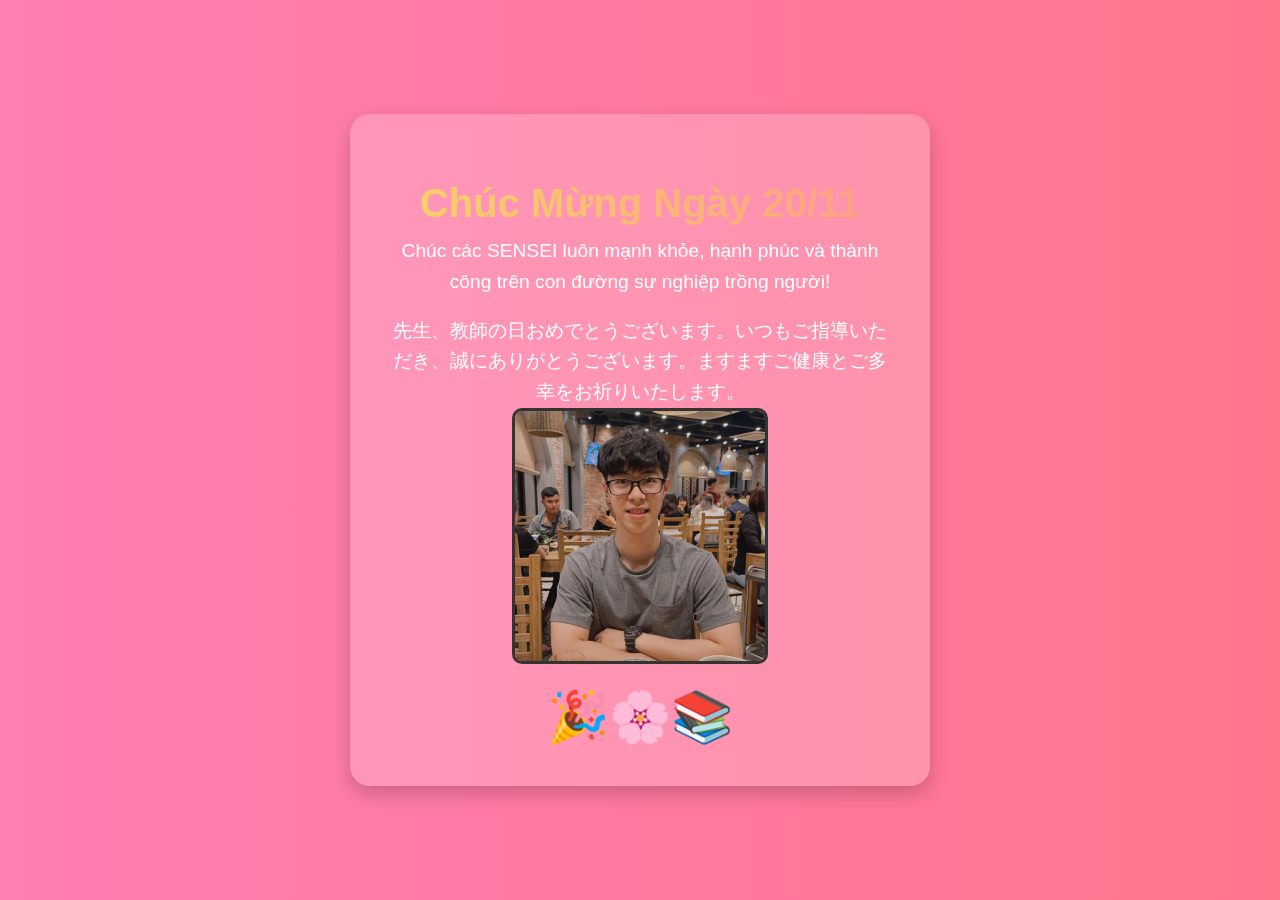
<file: index.html>
<!DOCTYPE html>
<html lang="vi">
<head>
    <meta charset="UTF-8">
    <meta name="viewport" content="width=device-width, initial-scale=1.0">
    <title>Chúc mừng ngày 20/11</title>
    <style>
        body {
            margin: 0;
            font-family: 'Segoe UI', Tahoma, Geneva, Verdana, sans-serif;
            background: linear-gradient(to right, #ff7eb3, #ff758c);
            display: flex;
            justify-content: center;
            align-items: center;
            height: 100vh;
            color: white;
        }

        .card {
            text-align: center;
            background: rgba(255, 255, 255, 0.2);
            padding: 40px;
            border-radius: 20px;
            box-shadow: 0 8px 20px rgba(0, 0, 0, 0.2);
            backdrop-filter: blur(10px);
            width: 90%;
            max-width: 500px;
        }

        h1 {
            font-size: 2.5rem;
            margin-bottom: 10px;
            background: linear-gradient(to right, #f6d365, #fda085);
            -webkit-background-clip: text;
            -webkit-text-fill-color: transparent;
        }

        p {
            font-size: 1.2rem;
            margin: 0;
            line-height: 1.6;
        }

        .decor {
            margin-top: 20px;
            font-size: 50px;
            animation: float 2s infinite ease-in-out;
        }

        @keyframes float {
            0%, 100% {
                transform: translateY(0);
            }
            50% {
                transform: translateY(-10px);
            }
        }
        img {
    max-width: 50%; /* Đảm bảo ảnh không vượt quá chiều rộng màn hình */
    max-height: 50%; /* Đảm bảo ảnh không vượt quá chiều cao màn hình */
    object-fit: contain; /* Căn chỉnh nội dung của ảnh nếu cần */
    border: 3px solid #333; /* Tạo viền cho ảnh */
    border-radius: 10px; /* Bo góc ảnh */
}
    </style>
</head>
<body>
    <div class="card">
        <h1>Chúc Mừng Ngày 20/11</h1>
        <p>Chúc các SENSEI luôn mạnh khỏe, hạnh phúc và thành công trên con đường sự nghiệp trồng người!</p></br>
        <p>先生、教師の日おめでとうございます。いつもご指導いただき、誠にありがとうございます。ますますご健康とご多幸をお祈りいたします。
        </p>
        <img src="./img/170290805_2905182096426794_9067615202481346929_n.jpg">
        <div class="decor">🎉🌸📚</div>
    </div>
</body>
</html>
</file>
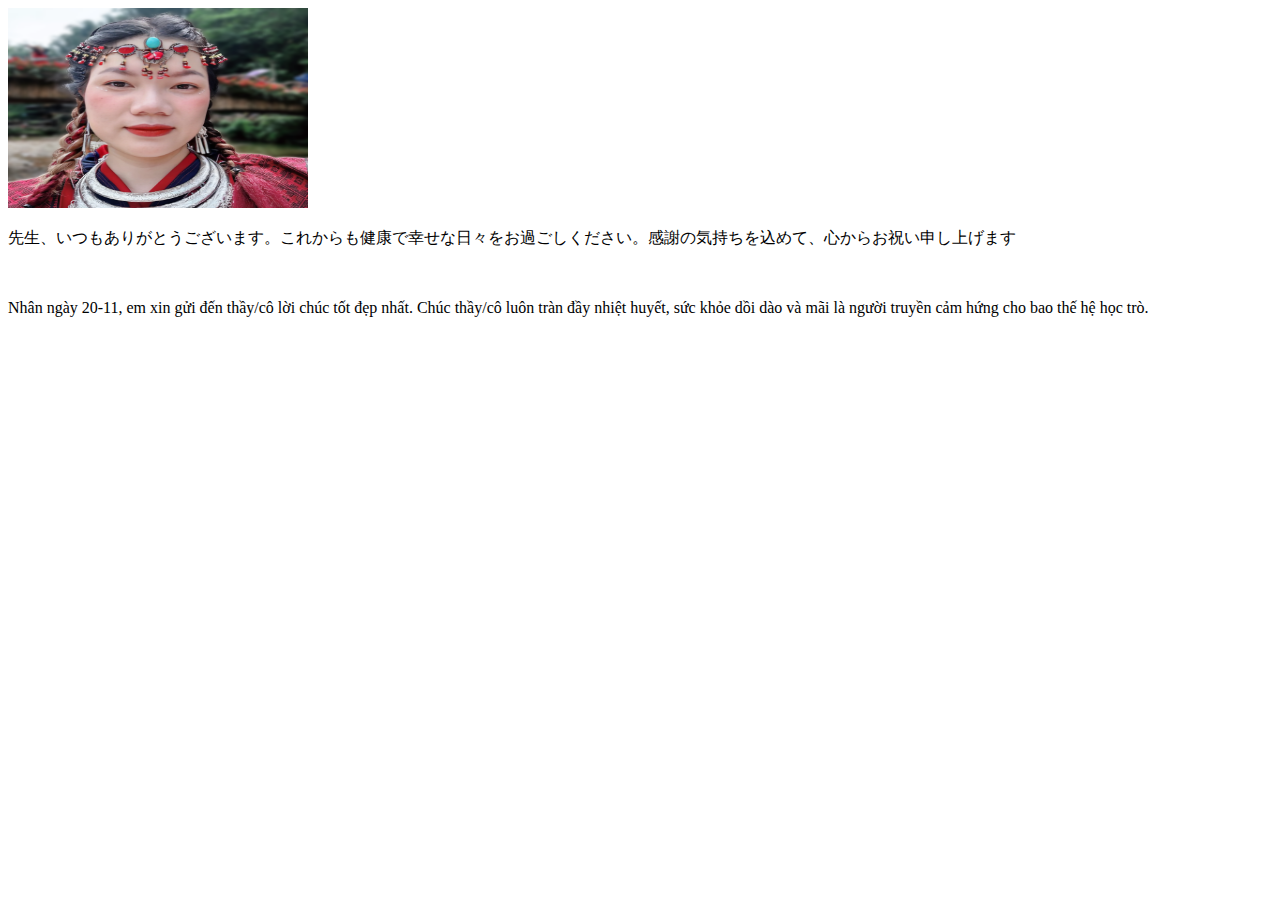
<file: chucmung2011.html>
<!DOCTYPE html>
<html lang="en">
<head>
    <meta charset="UTF-8">
    <meta name="viewport" content="width=device-width, initial-scale=1.0">
    <title>20/11</title>
</head>
<link rel="stylesheet" href="chucmung2011.css">
<body>
    <img src="./img/thao.png">
    <p>先生、いつもありがとうございます。これからも健康で幸せな日々をお過ごしください。感謝の気持ちを込めて、心からお祝い申し上げます</p> </br>
    <p>Nhân ngày 20-11, em xin gửi đến thầy/cô lời chúc tốt đẹp nhất. Chúc thầy/cô luôn tràn đầy nhiệt huyết, sức khỏe dồi dào và mãi là người truyền cảm hứng cho bao thế hệ học trò.

    </p>
</body>
</html>
</file>
<file: chucmung2011.css>
img {
    width: 300px; /* Đặt chiều rộng */
    height: 200px; /* Đặt chiều cao */
  }
  .container {
    text-align: center;
  }
  
  img {
    display: inline-block; /* Đảm bảo ảnh là phần tử nội dòng */
  }
</file>
